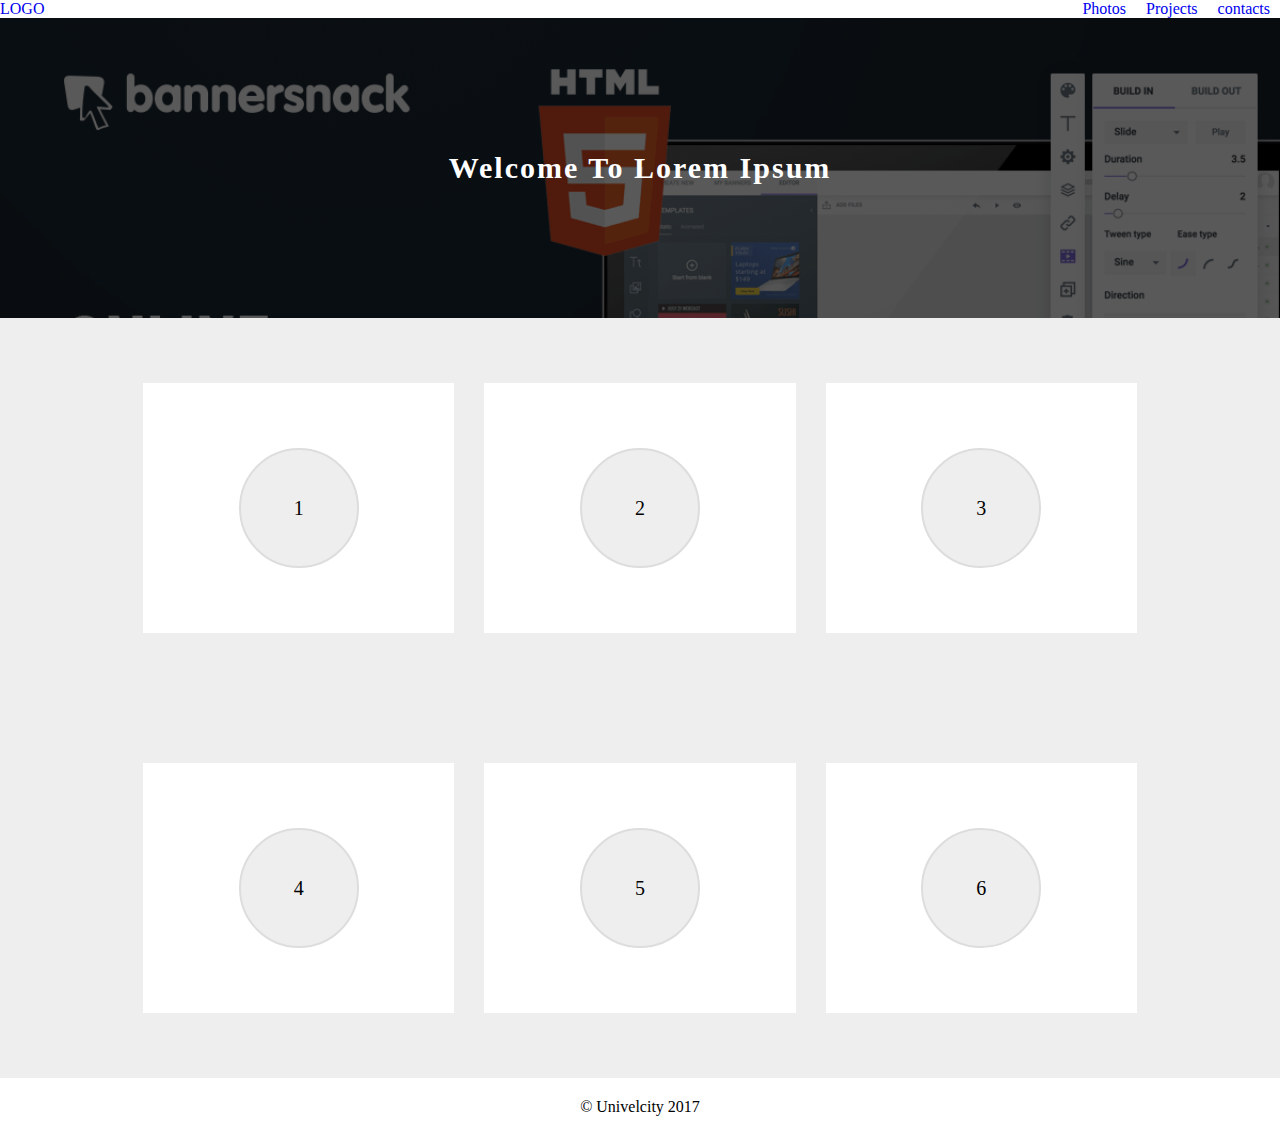
<file: portfolio/index.html>
<!DOCTYPE html>
	<html>
	<head>
		<title>Portfolio</title>
		<meta charset="utf-8">
		<meta name="viewport" content="width=device-width, intial-scale=1.0">

		<link rel="stylesheet" type="text/css" href="assests/css/main.css">
		<link rel="stylesheet" type="text/css" href="assests/css/responsive.css">
	</head>
	<body>

		
		

	<!-- navigation/logos stays here -->

		<header>
			<!-- nav for navigation link -->
			<nav>
				<ul class="navlist">
						<li>
						<a href="#">LOGO</a>
					</li>

							<li class="navdesktop">
									<ul class="navitems" >
											<li>
											<a href="#">Photos</a>
										</li>
											<li>
											<a href="float.html">Projects</a>
										</li>
											<li>
											<a href="#">contacts</a>
										</li>
									</ul>
							</li>
								<li class="hamburger">
									<a href="#">&#8801;</a>
								</li>
				</ul>
			</nav>

		</header>

	<!-- main contents stays here -->

		<main>
			
			<section class="banner">
				<div class="overlay">
					<h3>Welcome To Lorem Ipsum</h3>
				</div>
			</section>

			<section>
				<div class="container">

					<div class="row">
						<div class="coloum">
							<!-- box comes in -->
							<div class="box">
								<div class="circle">1</div>
							</div>

						</div>
						<div class="coloum">
							<!-- box comes in here -->
							<div class="box">
								<div class="circle">2</div>
							</div>

						</div>
						<div class="coloum">
							<!-- box comes in here -->

							<div class="box">
								<div class="circle">3</div>
							</div>

						</div>
						
					</div>
					
				</div>
				<div class="container">

					<div class="row">
						<div class="coloum">
							<!-- box comes in -->
							<div class="box">
								<div class="circle">4</div>
							</div>

						</div>
						<div class="coloum">
							<!-- box comes in here -->
							<div class="box">
								<div class="circle">5</div>
							</div>

						</div>
						<div class="coloum">
							<!-- box comes in here -->

							<div class="box">
								<div class="circle">6</div>
							</div>

						</div>
						
					</div>
					


				</div>
			</section>

		</main>

	<!-- footer stays here -->
		
		<footer>
			<div class="footer">
			<p>&copy; Univelcity 2017</p>
			</div>
		</footer>
			
	</body>
</html>
</file>
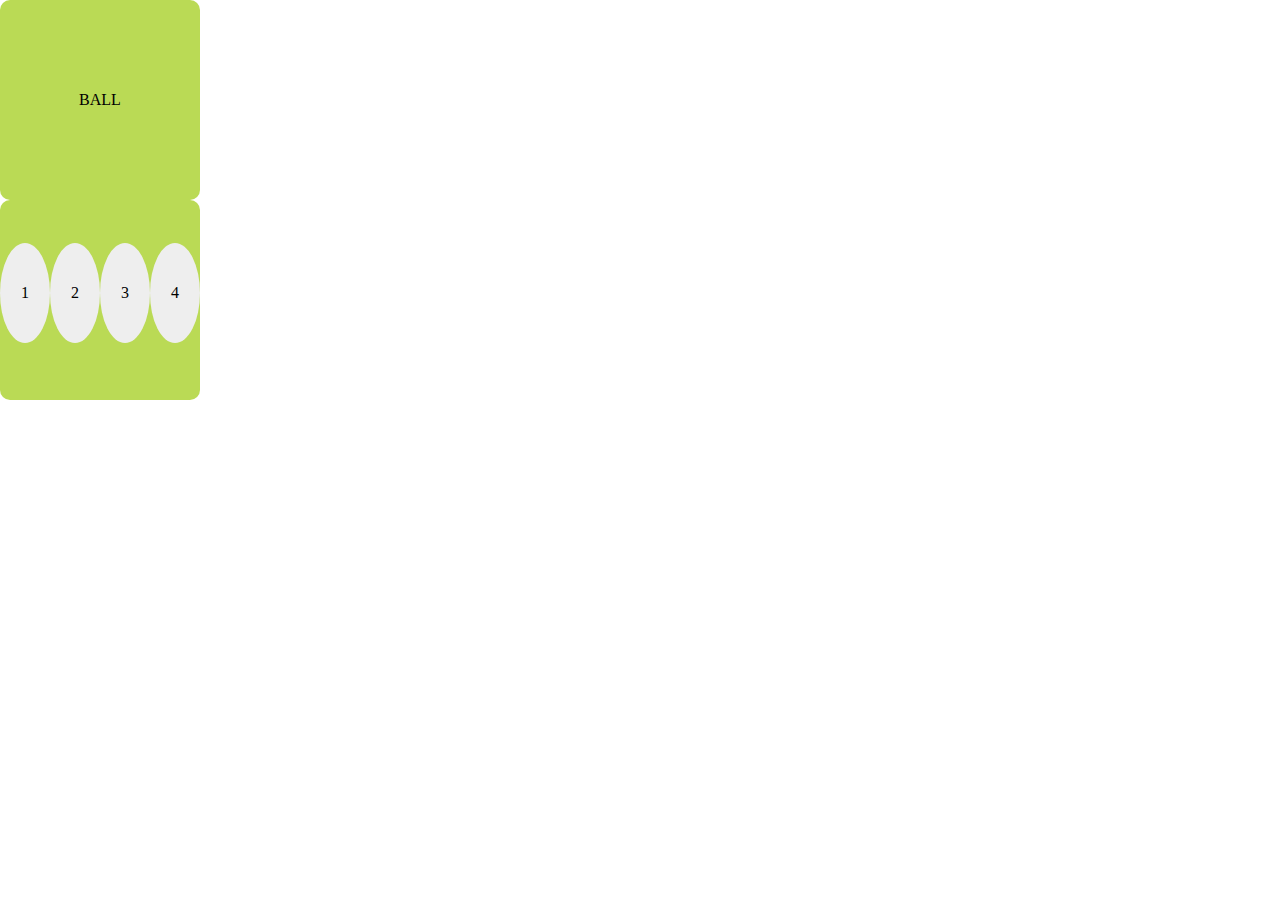
<file: portfolio/animation.html>
<!DOCTYPE html>
<html>
	<head>
		<meta charset="utf-8">
		<title>Aniamtion</title>
		<style type="text/css">
			body{
				margin: 0;
				height: 100vh;
				/*display: flex;
				justify-content: center;
				align-items: center;*/
			}


			div{
				width: 200px;
				height: 200px;
				background: #BADA55;
				border-radius: 10px;
				display: flex;
				justify-content: center;
				align-items: center;
				cursor: pointer;
				transition: all 1s ease-in-out;

			}

			.ball:hover{
				background: #fA0;
				border-radius: 100px;
				color: white;
				height: 250px;
				letter-spacing: 5px;
				transform: scale(1.1);

			}

			.circle{
				height: 100px;
				width: 100px;
				border-radius: 100%;
				display: flex;
				justify-content: center;
				align-items: center;
				margin-bottom:15px;
				background: #eee;
				transform: all 1s ease;


			}
			.circle:nth-child(1){
				transform: all 1s ease
			}

			.circle:nth-child(2){
				transform: all 1s ease-in-out
			}

			.circle:nth-child(3){
				transform: all 1s linear;
			}

			.circle:nth-child(4){
				transform: all 1s ease
			}

			.circles_parent:hover .circle{
				transform: translateX(500px);

			}




		</style>
	</head>
	<body>

		<div class="ball">
			BALL

		</div>

		<div class="circles_parent">
		
			<div class="circle">1</div>
			<div class="circle">2</div>
			<div class="circle">3</div>
			<div class="circle">4</div>
		</div>

	</body>
</html>
</file>
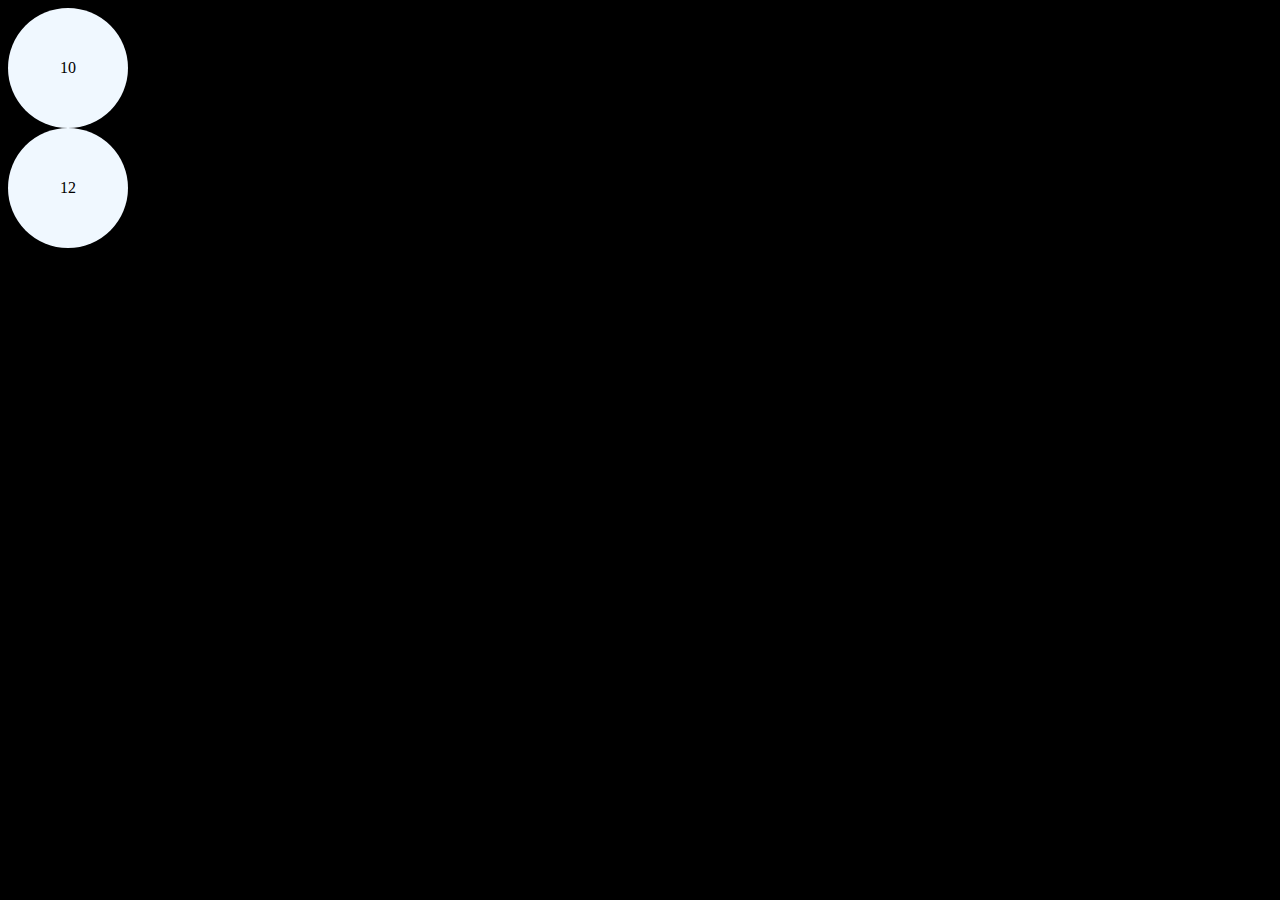
<file: portfolio/animation1.html>
<!DOCTYPE html>
<html>
	<head>
		<meta charset="utf-8">
		<title>ANIMATION</title>
		<style type="text/css">
			body{
				margin: 0
				height: 100vh;
				background: #000;

			}
			.ball,.proud{
				width: 120px;
				height: 120px;
				border-radius: 100px;
				display: flex;
				justify-content: center;
				background: aliceblue;
				align-items: center;
				
			}

			.ball{
				animation: fall 1.5s ease alternate-reverse infinite;
			}
`
			.proud{
				animation: cloud 1.5s ease alternate-reverse infinite;
			}


			@keyframes fall{
				0%{
					transform: translateY(0);
				}
				100%{
					transform: translateY(250px);
				}
			}

			@keyframes cloud{
				0%{
					transform: translateX(-3px);

				}
				25%{
					transform: translateX(3px);
				}
				50%{
					transform: translateX(-10px);
				}
				75%{
					transform: translateX(10px);
				}
				100%{
					transform: translateX(0);
				}
			}


		</style>
	</head>
	<body>

		<div class="ball">
			10
		</div>

		<div class="proud">
			12
		</div>
	</body>
</html>
</file>
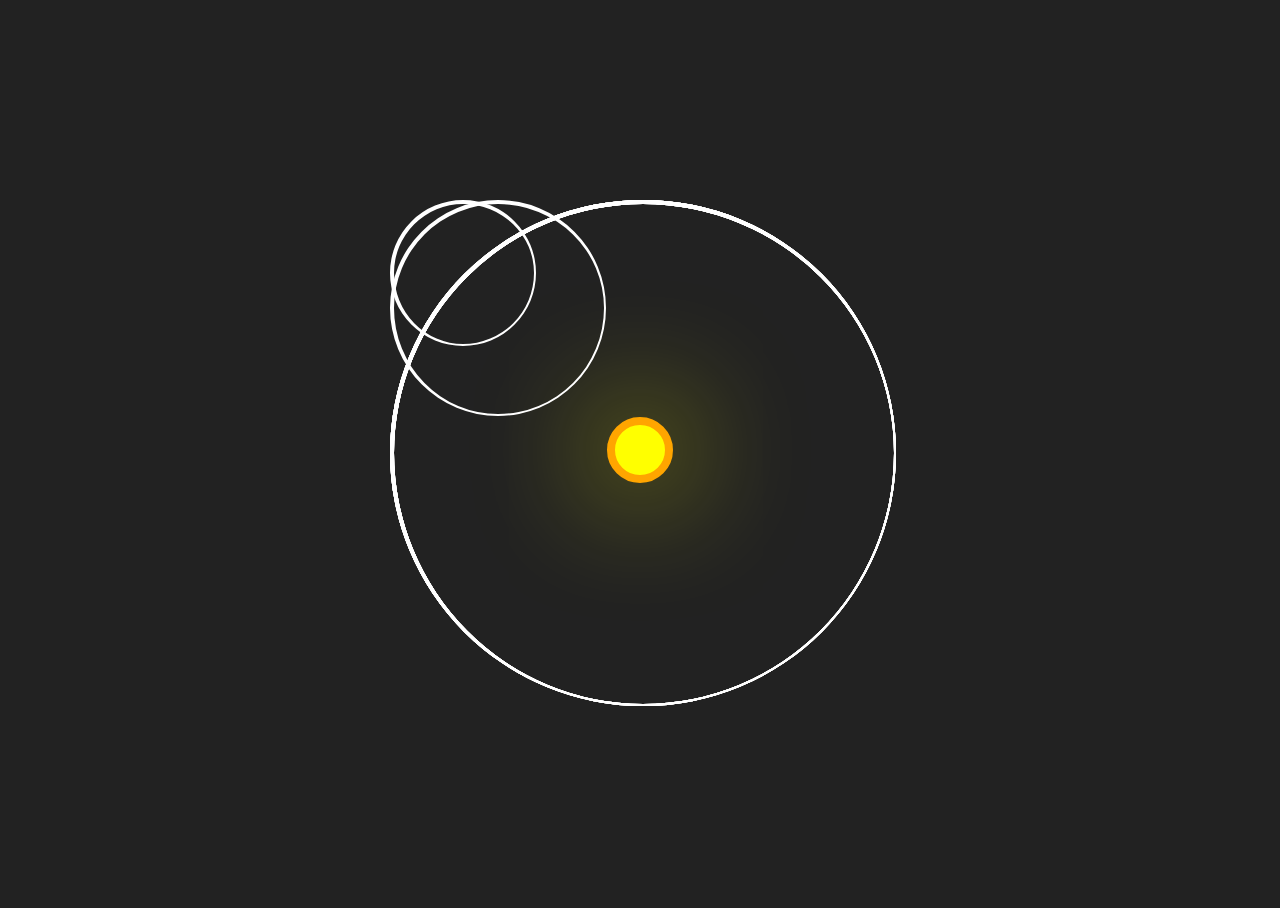
<file: portfolio/ass.html>
<!DOCTYPE html>
<html>
	<head>
		<title>PLANET DISPLAYING</title>
		<link rel="stylesheet"  href="ass.css">
	</head>
	<body>
		<div class="sun"></div>

		<!-- display the planets -->
		<div id="mercury" class="planet"></div>
		<div id="venus" class="planet"></div>
		<div id="earth" class="planet"></div>
		<div id="mars" class="planet"></div>
		<div id="jupiter" class="planet"></div>
		<div id="saturn" class="planet"></div>
		<div id="uranus" class="planet"></div>
		<div id="neptune" class="planet"></div>

		<!-- planet rotating -->

		<div class='orbit' id='mercuryorbit'></div>
		<div class='orbit' id='venusorbit'></div>
		<div class='orbit' id='earthorbit'></div>
		<div class='orbit' id='marsorbit'></div>
		<div class='orbit' id='jupiterorbit'></div>
		<div class='orbit' id='saturnorbit'></div>
		<div class='orbit' id='uranusorbit'></div>
		<div class='orbit' id='neptuneorbit'></div>


	</body>
</html>
</file>
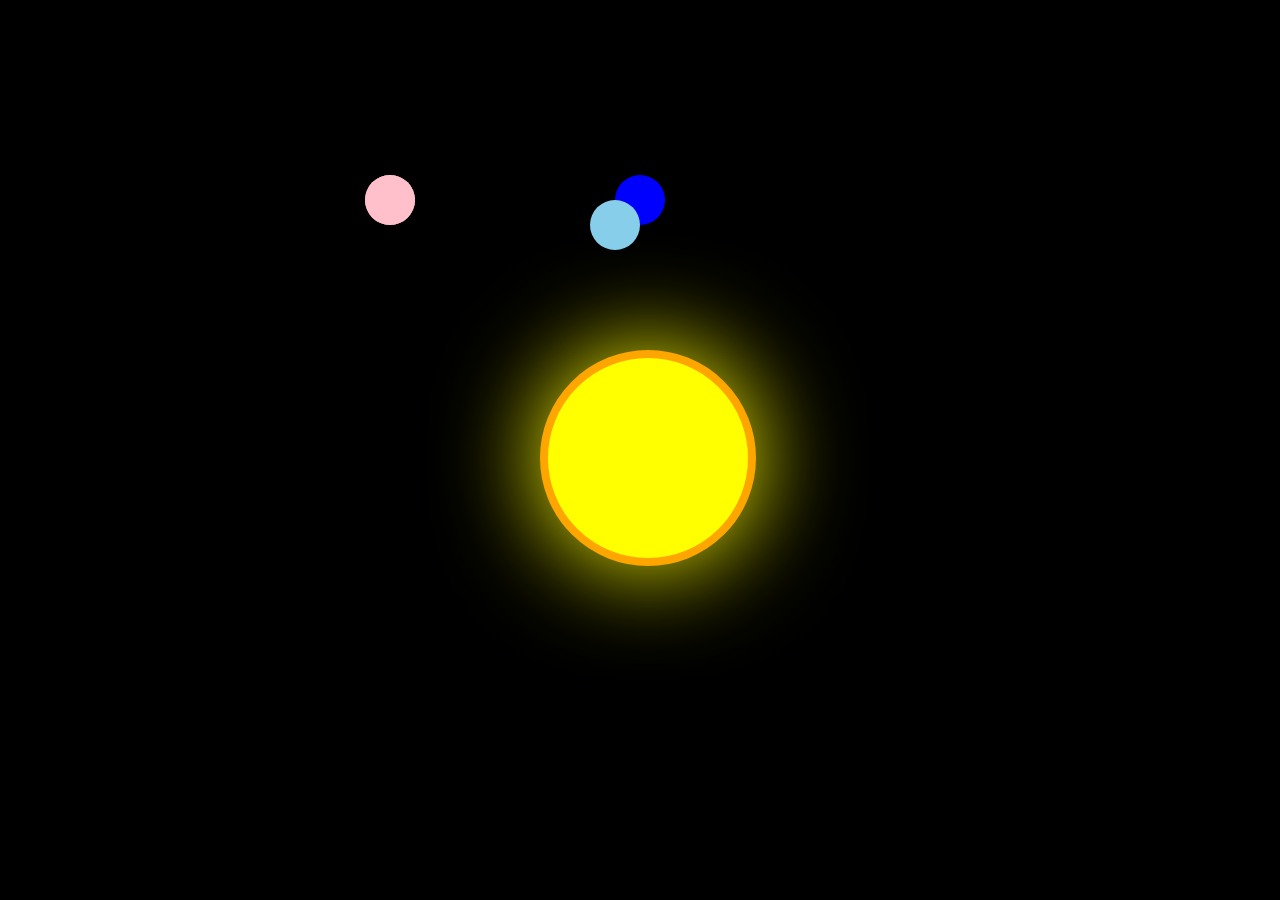
<file: portfolio/earth.html>
<html>
    <head>
        

        <style type="text/css">
        	html, body {
    /* The universe takes up all available space */
    width: 100%;
    height: 100%;
    display: flex;
    align-items: center;
    justify-content: center;
    
    /* The universe is black */
    background-color: black;
}

#sun {
    position: absolute;
    /* Positions the top-left corner of the image to be *
    /* in the middle of the box */
    top: 50%;
    left: 50%;
    
    /* Play with these numbers to see what it does */
    height: 200px;
    width: 200px;
    margin-top: -100px; 
    margin-left: -100px;
    border-color: orange;
  border-width: 8px;
  border-style: solid;
  border-radius: 50%;
  background-color: yellow;
  box-shadow: 0 0 100px yellow;
}

#earth {
    /* Style your earth */
     position: absolute;
    top: 0;
    left: 50%;
   background-color: blue;
   border-radius: 100%;
    height: 50px;
    width: 50px;
    margin-left: -25px;
    margin-top: -25px;
}



#mercury{

  /* Style your mercury */
    position: absolute;
    top: 0;
    right:50%;
   background-color: skyblue;
   border-radius: 100%;
    height: 50px;
    width: 50px;
    margin-left: -50px;
    margin-top: 0px;

}

#mars{

    /* Style your mars */
    position: absolute;
    top: 0;
    left: :50%;
   background-color: pink;
   border-radius: 100%;
    height: 50px;
    width: 50px;
    margin-left: -25px;
    margin-top: -25px;
}

#earth-orbit {
    /* For Section #2 */
    position: absolute;
    top: 50%;
    left: 50%;

    width: 500px;
    height: 500px;
    margin-top: -250px;
    margin-left: -250px;

    border-width: 2px;
    border-color: white;
    border-radius: 50%;
    -webkit-animation: spin-right 10s linear infinite;
     -moz-animation: spin-right 10s linear infinite;
      -ms-animation: spin-right 10s linear infinite;
       -o-animation: spin-right 10s linear infinite;
          animation: spin-right 10s linear infinite;
    
}

@-webkit-keyframes spin-right {
  100% {
    -webkit-transform: rotate(360deg);
       -moz-transform: rotate(360deg);
        -ms-transform: rotate(360deg);
         -o-transform: rotate(360deg);
            transform: rotate(360deg);
  }
}

@keyframes spin-right {
  100% {
    -webkit-transform: rotate(360deg);
       -moz-transform: rotate(360deg);
        -ms-transform: rotate(360deg);
         -o-transform: rotate(360deg);
            transform: rotate(360deg);
  }
}



        </style>
    </head>
    
    <body>
        <!-- Right below is an image of the sun -->
        <!--<img id="sun" src="http://goo.gl/PmbqZa"> -->
		<div id="sun"></div>
        
        <!-- Insert the 'earth' on the next line -->
      <div id='earth-orbit'>   
        <div id="mercury-orbit"></div>
        <div id="mars-orbit"></div>
        <div id="venus-orbit"></div>
        <div id="jupiter-orbit"></div>
        <div id="mars-orbit"></div>
        <div id="uranus"></div>
        <!--<img id="earth" src="http://goo.gl/41IWnf"> -->
		
		<div id="earth"></div>

		<div id="mercury"></div>

		<div id="mars"></div>

    <div id="venus"></div>

    <div id="jupiter"></div>

    <div id="mars"></div>    
    <div id="uranus"></div>
    
	  
    </body>
</html>
</file>
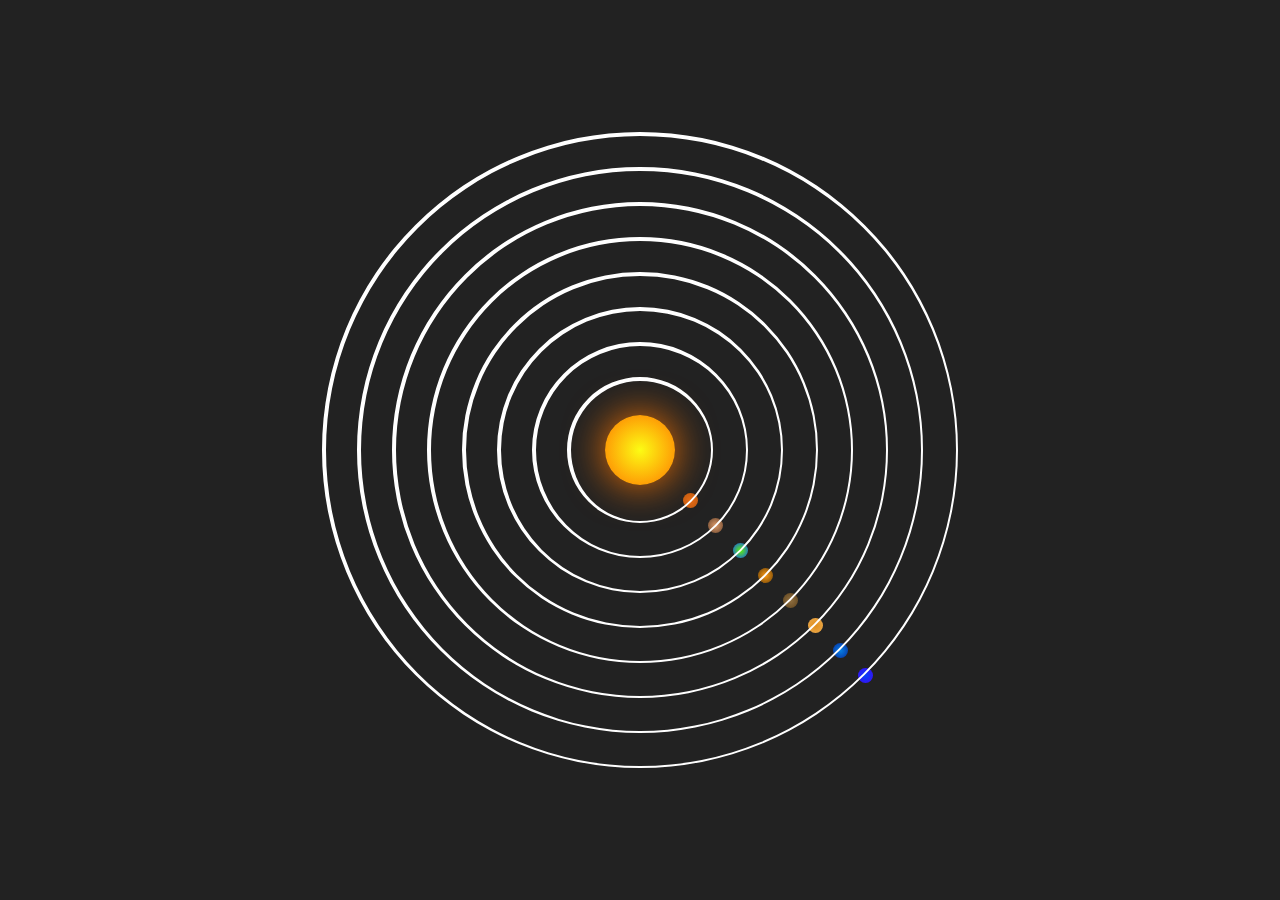
<file: portfolio/solar.html>
<!DOCTYPE html>
<html>
    <head>
        <title>Planet display</title>
        <link rel="stylesheet" type="text/css" href="solar.css">
    </head>
    <body>
            <div id='neptune' class='planet'></div>
            <div id='uranus' class='planet'></div>
            <div id='saturn' class='planet'></div>
            <div id='jupiter' class='planet'></div>
            <div id='mars' class='planet'></div>
            <div id='earth' class='planet'></div>
            <div id='venus' class='planet'></div>
            <div id='mercury' class='planet'></div>
            <div id='sun' class='star'></div>
            
            <div class='Orbit' id='mercuryOrbit'></div>
            <div class='Orbit' id='venusOrbit'></div>
            <div class='Orbit' id='earthOrbit'></div>
            <div class='Orbit' id='marsOrbit'></div>
            <div class='Orbit' id='jupiterOrbit'></div>
            <div class='Orbit' id='saturnOrbit'></div>
            <div class='Orbit' id='uranusOrbit'></div>
            <div class='Orbit' id='neptuneOrbit'></div>

            	
    </body>
</html>
</file>
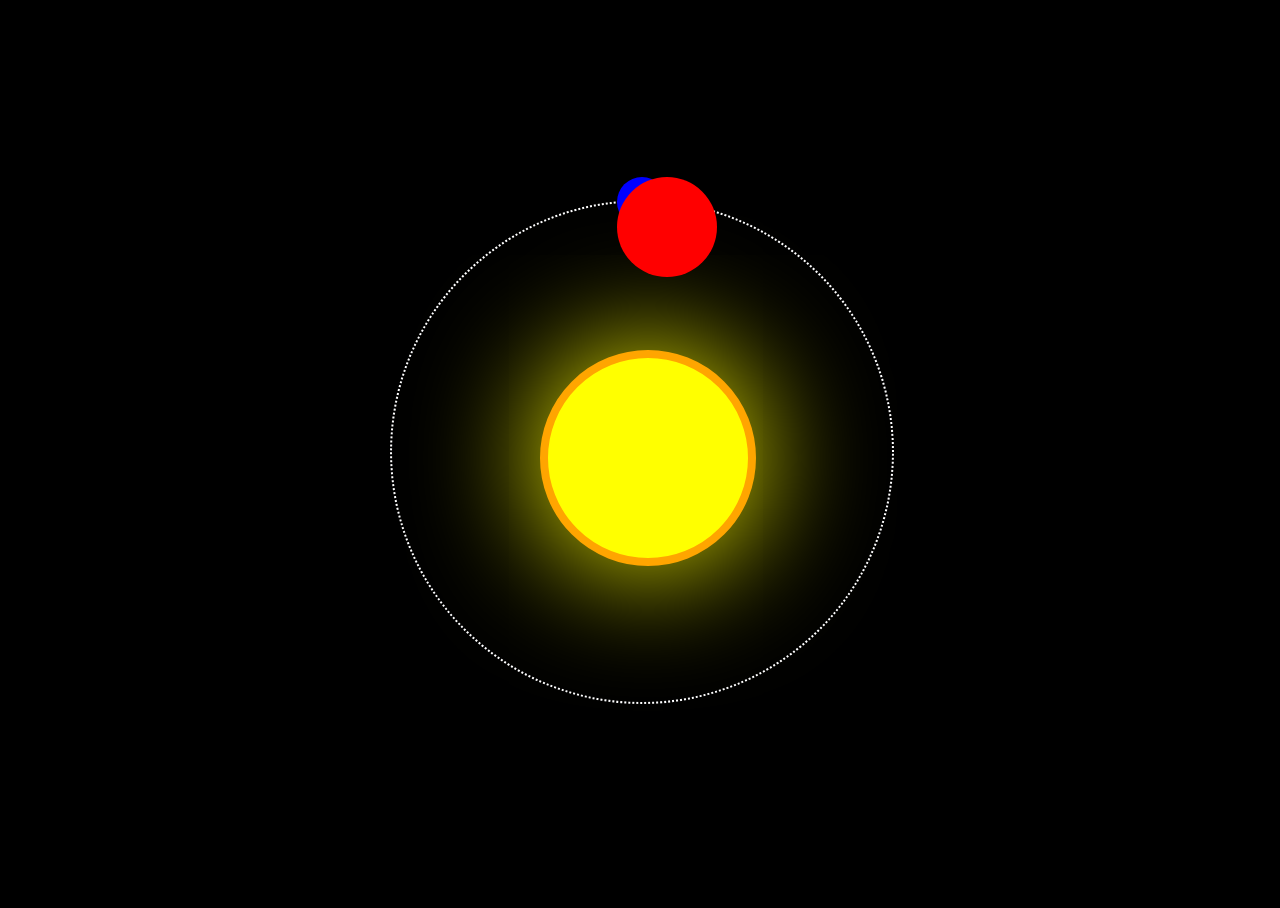
<file: portfolio/test.html>
<!DOCTYPE html>
<html>
	<head>
		<title>TESTING</title>
		<link rel="stylesheet"  href="test.css">
	</head>
	<body>

		<div id="sun"></div>
        
        <div id='mercury-orbit'>   

        

        	<div id="mercury" class="planet"></div>
		<div id="venus" class="planet"></div>
		<div id="earth" class="planet"></div>
		<div id="mars" class="planet"></div>
		<div id="jupiter" class="planet"></div>
		<div id="saturn" class="planet"></div>
		<div id="uranus" class="planet"></div>
		<div id="neptune" class="planet"></div>


        </div>


	</body>
</html>
</file>
<file: portfolio/assests/css/responsive.css>
@media(max-width: 425px){

	.navdesktop{
		display: none;
	}
	.h3{
		font-size: 25px;
		text-align: center;
	}

	.coloum{
	flex: 0 0 100%;
	
	}

	.container{
		width: 100%;
	}
}

@media(min-width: 426px){
	.hamburger{
		display: none;
	}
}
</file>
<file: portfolio/ass.css>
html, body {
    /* The universe takes up all available space */
    width: 100%;
    height: 100%;
    
    /* The universe is black */
    background-color: #222;
}


.sun{
  transform-origin: center;
	position: absolute;
	margin:auto;
  	width:50px;
  	height:50px;
  	top:0;
  	bottom:0;
  	left:0;
  	right:0;
    border-color: orange;
  	border-width: 8px;
  	border-style: solid;
  	border-radius: 50%;
  	background-color: yellow;
  	box-shadow: 0 0 128px yellow;
}

#sun:after {
  transform-origin:center center;
 
  box-shadow: 0 0 128px yellow;
  margin:auto;
  width:500px;
  height:50px;
  top:0;
  bottom:0;
  left:0;
  right:0;
}

.planet,.planet:afer{
  position:absolute;
  content:"";
  width:15px;
  height:15px;
  border-radius:50%;
  transform-origin:center;
  margin:auto;
  top:0;
  bottom:0;
  left:0;
  right:0;
}


#mercury {
  margin:auto;
  top:0;
  bottom:0;
  left:0;
  right:0;
  background-color: red
  animation:planetrorate 4s linear infinite;
}

#mercury:after {
  top:100px;
  left:100px;
  border-radius: 50px;
  
}


#venus {
  margin:auto;
  top:0;
  bottom:0;
  left:0;
  right:0;
  animation:planetrotate 8s linear infinite;
}
#venus:after {
  top:150px;
  left:150px;
  background: radial-gradient(circle, #DB9969, #69462E);
}
#earth {
  margin:auto;
  top:0;
  bottom:0;
  left:0;
  right:0;
  animation:planetrotate 16s linear infinite;
}
#earth:after {
  top:200px;
  left:200px;
  background: radial-gradient(circle, #5DF505, #114FFA);
}
#mars {
  margin:auto;
  top:0;
  bottom:0;
  left:0;
  right:0;
  animation:planetrotate 20s linear infinite;
}
#mars:after {
  top:250px;
  left:250px;
  background: radial-gradient(circle, #FA9911, #69410A);
}
#jupiter {
  margin:auto;
  top:0;
  bottom:0;
  left:0;
  right:0;
  animation:planetrotate 29s linear infinite;
}
#jupiter:after {
  top:300px;
  left:300px;
  background: radial-gradient(circle, #917041, #5C421D);
}
#saturn {
  margin:auto;
  top:0;
  bottom:0;
  left:0;
  right:0;:350px;
  left:350px;
  background: radial-gradient(circle, #E08D19, #EBAC54);
  animation:planetrotate 40s linear infinite;
}
  
}
#uranus:after {
  top:400px;
  left:400px;
  background: radial-gradient(circle, #0780E3, #062C9C);
}
#neptune {
  margin:auto;
  top:0;
  bottom:0;
  left:0;
  right:0;
  animation:planetrotate 49s linear infinite;
}
#neptune:after {
  top:450px;
  left:450px;
  background: radial-gradient(circle, #0541F5, #4105F5);
}


#mercuryorbit {
  width: 140px;
  height: 140px;
  animation:spin-right 4s linear infinite;
  animation:spin-right 4s linear infinite;
}

#venusorbit {
  width: 210px;
  height: 210px;
  animation:spin-right 8s linear infinite;
  animation:spin-right 8s linear infinite;
}

.orbit {
    /* For Section #2 */
    position: absolute;
    top: 50%;
    left: 50%;

    width: 500px;
    height: 500px;
    margin-top: -250px;
    margin-left: -250px;
    border-width: 2px;
    border-style: double;
    border-left: 4px solid white;
  	border-top : 4px solid white;
 	border-right : 2px solid white;
  	border-bottom : 2px solid white;
    border-radius: 50%;
    -webkit-animation: spin-right 10s linear infinite;
     -moz-animation: spin-right 10s linear infinite;
      -ms-animation: spin-right 10s linear infinite;
       -o-animation: spin-right 10s linear infinite;
          animation: spin-right 10s linear infinite;

}


@keyframes planetmove{
  0%{
    transform: rotate(0deg);
  }
  100%{
    transform: rotate(360deg);
  }
}
@keyframes spin-right {
  0% {transform : rotate(0deg);}
  100% {transform : rotate(360deg);}
}
</file>
<file: portfolio/solar.css>
.planet:after,.star:after {
  content:"";
  position:absolute;
  width:15px;
  height:15px;
  border-radius:50%;
  transform-origin:center;
  margin:auto;
  top:0;
  bottom:0;
  left:0;
  right:0;
}
.planet,.star{
  position:absolute;
}
#sun {
  transform-origin:center center;
  margin:auto;
  top:0;
  bottom:0;
  left:0;
  right:0;
}
#sun:after {
  transform-origin:center center;
  background: radial-gradient(circle, #FCFC14, #FF7700);
  box-shadow: 0px 0px 40px #FF7700;
  margin:auto;
  width:70px;
  height:70px;
  top:0;
  bottom:0;
  left:0;
  right:0;
}
#mercury {
  margin:auto;
  top:0;
  bottom:0;
  left:0;
  right:0;
  animation:planetMove 4s linear infinite;
}
#mercury:after {
  top:100px;
  left:100px;
  background: radial-gradient(circle, #E86E17, #BA5711);
}
.Orbit {
  margin:auto;
  top:0;
  left:0;
  right:0;
  bottom:0;
  position:absolute;
  border-left: 4px solid white;
  border-top : 4px solid white;
  border-right : 2px solid white;
  border-bottom : 2px solid white;
  border-radius: 50%;  
}
#venus {
  margin:auto;
  top:0;
  bottom:0;
  left:0;
  right:0;
  animation:planetMove 8s linear infinite;
}
#venus:after {
  top:150px;
  left:150px;
  background: radial-gradient(circle, #DB9969, #69462E);
}
#earth {
  margin:auto;
  top:0;
  bottom:0;
  left:0;
  right:0;
  animation:planetMove 16s linear infinite;
}
#earth:after {
  top:200px;
  left:200px;
  background: radial-gradient(circle, #5DF505, #114FFA);
}
#mars {
  margin:auto;
  top:0;
  bottom:0;
  left:0;
  right:0;
  animation:planetMove 20s linear infinite;
}
#mars:after {
  top:250px;
  left:250px;
  background: radial-gradient(circle, #FA9911, #69410A);
}
#jupiter {
  margin:auto;
  top:0;
  bottom:0;
  left:0;
  right:0;
  animation:planetMove 29s linear infinite;
}
#jupiter:after {
  top:300px;
  left:300px;
  background: radial-gradient(circle, #917041, #5C421D);
}
#saturn {
  margin:auto;
  top:0;
  bottom:0;
  left:0;
  right:0;
  animation:planetMove 35s linear infinite;
}
#saturn:after {
  top:350px;
  left:350px;
  background: radial-gradient(circle, #E08D19, #EBAC54);
}
#uranus {
  margin:auto;
  top:0;
  bottom:0;
  left:0;
  right:0;
  animation:planetMove 40s linear infinite;
}
#uranus:after {
  top:400px;
  left:400px;
  background: radial-gradient(circle, #0780E3, #062C9C);
}
#neptune {
  margin:auto;
  top:0;
  bottom:0;
  left:0;
  right:0;
  animation:planetMove 49s linear infinite;
}
#neptune:after {
  top:450px;
  left:450px;
  background: radial-gradient(circle, #0541F5, #4105F5);
}

#mercuryOrbit {
  width: 140px;
  height: 140px;
  animation:spinnerRotate 4s linear infinite;
	animation:spinnerRotate 4s linear infinite;
}
#venusOrbit {
  width: 210px;
  height: 210px;
  animation:spinnerRotate 8s linear infinite;
	animation:spinnerRotate 8s linear infinite;
}
#earthOrbit {
  width: 280px;
  height: 280px;
  animation:spinnerRotate 16s linear infinite;
	animation:spinnerRotate 16s linear infinite;
}
#marsOrbit {
  width: 350px;
  height: 350px;
  animation:spinnerRotate 20s linear infinite;
	animation:spinnerRotate 20s linear infinite;
}
#jupiterOrbit {
  width: 420px;
  height: 420px;
  animation:spinnerRotate 29s linear infinite;
	animation:spinnerRotate 29s linear infinite;
}
#saturnOrbit {
  width: 490px;
  height: 490px;
  animation:spinnerRotate 35s linear infinite;
	animation:spinnerRotate 35s linear infinite;
}
#uranusOrbit {
  width: 560px;
  height: 560px;
  animation:spinnerRotate 40s linear infinite;
	animation:spinnerRotate 40s linear infinite;
}
#neptuneOrbit {
  width: 630px;
  height: 630px;
  animation:spinnerRotate 49s linear infinite;
	animation:spinnerRotate 49s linear infinite;
}





@keyframes planetMove {
  from {transform:rotate(0deg);}
  to {transform:rotate(360deg);}
}
@keyframes spinnerRotate {
  0% {transform : rotate(0deg)}
  100% {transform : rotate(360deg)}
}
body {
  background:#222;
}
</file>
<file: portfolio/test.css>
html,body{
  width: 100%;
  height: 100%;
  background: black;
}


#sun {
    position: absolute;
    /* Positions the top-left corner of the image to be *
    /* in the middle of the box */
    top: 50%;
    left: 50%;
    
    /* Play with these numbers to see what it does */
    height: 200px;
    width: 200px;
    margin-top: -100px; 
    margin-left: -100px;
    border-color: orange;
  border-width: 8px;
  border-style: solid;
  border-radius: 50%;
  background-color: yellow;
  box-shadow: 0 0 128px yellow;
}


#mercury {
	    position: absolute;
	    top: 0;
	    left: 50%;
		 background-color: blue;
		 border-radius: 100%;
	    height: 50px;
	    width: 50px;
	    margin-left: -25px;
	    margin-top: -25px;
	    animation: planetMove 5s linear infinite;
}

#venus{
		position: absolute;
	    top: 0;
	    left: 55%;
		 background-color: red;
		 border-radius: 100%;
	    height: 100px;
	    width: 100px;
	    margin-left: -50px;
	    margin-top: -25px;
	    animation: planetMove 10s linear infinite;

}


#mercury-orbit {
    /* For Section #2 */
    position: absolute;
    top: 50%;
    left: 50%;

    width: 500px;
    height: 500px;
    margin-top: -250px;
    margin-left: -250px;

    border-width: 2px;
    border-style: dotted;
    border-color: white;
    border-radius: 50%;

    -webkit-animation: spin-right 10s linear infinite;
     -moz-animation: spin-right 10s linear infinite;
      -ms-animation: spin-right 10s linear infinite;
       -o-animation: spin-right 10s linear infinite;
          animation: spin-right 10s linear infinite;
    
}

#venus-orbit{
	position: absolute;
	top: 50%;
	right: 50%;
	width: 450px;
	height: 450px;-
	margin-top: -250px;
	margin-right: -250px;
	border-width: 2px;
    border-style: dotted;
    border-color: white;
    border-radius: 50%;
    -webkit-animation: spin-right 10s linear infinite;
     -moz-animation: spin-right 10s linear infinite;
      -ms-animation: spin-right 10s linear infinite;
       -o-animation: spin-right 10s linear infinite;
          animation: spin-right 10s linear infinite;

}


@keyframes planetmove{
	from{
		transform: rotate(0deg);
	}
	to{
		transform: rotate(360deg);
	}
}

@keyframes spin-right {
  100% {
    -webkit-transform: rotate(360deg);
       -moz-transform: rotate(360deg);
        -ms-transform: rotate(360deg);
         -o-transform: rotate(360deg);
            transform: rotate(360deg);
  }
}
</file>
<file: portfolio/assests/css/main.css>
*{
	box-sizing: border-box;

}

body{
	background: #EEE;
	/*reset */
	padding: 0;
	margin: 0;
}
nav{
	background: #fff;
}

ul{
	margin: 0;
	padding: 0;
	display: flex;
	list-style-type: none;
	justify-content: space-between;


}

ul.navlist{
	padding-left: 15px
	padding-right: 15px;

}
.navitems a{
	padding: 10px;
}

.navlist a{
	text-decoration: none;
}
.banner{
	height: 300px;
	display: flex;
	justify-content: center;
	align-items: center;
	background-image: url('../../assests/img/vom.png');
	background-repeat: no-repeat;
	background-size: cover;
	position: relative;
}

.overlay{
	position: absolute;
	width: 100%;
	height: 100%;
	background: rgba(0,0,0,0.65);
	color: #fff;
	display: flex;
	justify-content: center;
	align-items: center;
	
}

.overlay h3{
	font-size: 30px;
	letter-spacing: 2px;

}

.container{
	width: 80%;
	margin: 0 auto;
	padding: 50px 0;
}
.row{
	display: flex;
	flex-wrap: wrap;
	text-align: center;
}


.coloum{
	flex: 0 0 calc(100% /3);
	padding: 15px;
}

.box{
	background: white;
	height: 250px;
	width: 100%;
	display: flex;
	justify-content: center;
	align-items: center;
}

.circle{

	height: 120px;
	width: 120px;
	border-radius: 100%;
	border: 2px solid #DDD;
	background: #EEE;
	display: flex;
	justify-content: center;
	align-items: center;
	font-size: 20px;

}


.col-25{
	width: 25%;
}

.col-50{
	width: 50%;
}

.col-33{
	width: calc(100% / 3);
}

/*.footer{
	background: white;
	padding: 20px 0;
	
}

.footer p{
	margin: 0px;
	text-align: center;

}*/

.footer{
	display: flex;
	justify-content: center;
	align-items: center;
	padding: 20px 0;
	background: white;

}

.footer p {
	margin:  0px;
}
</file>
